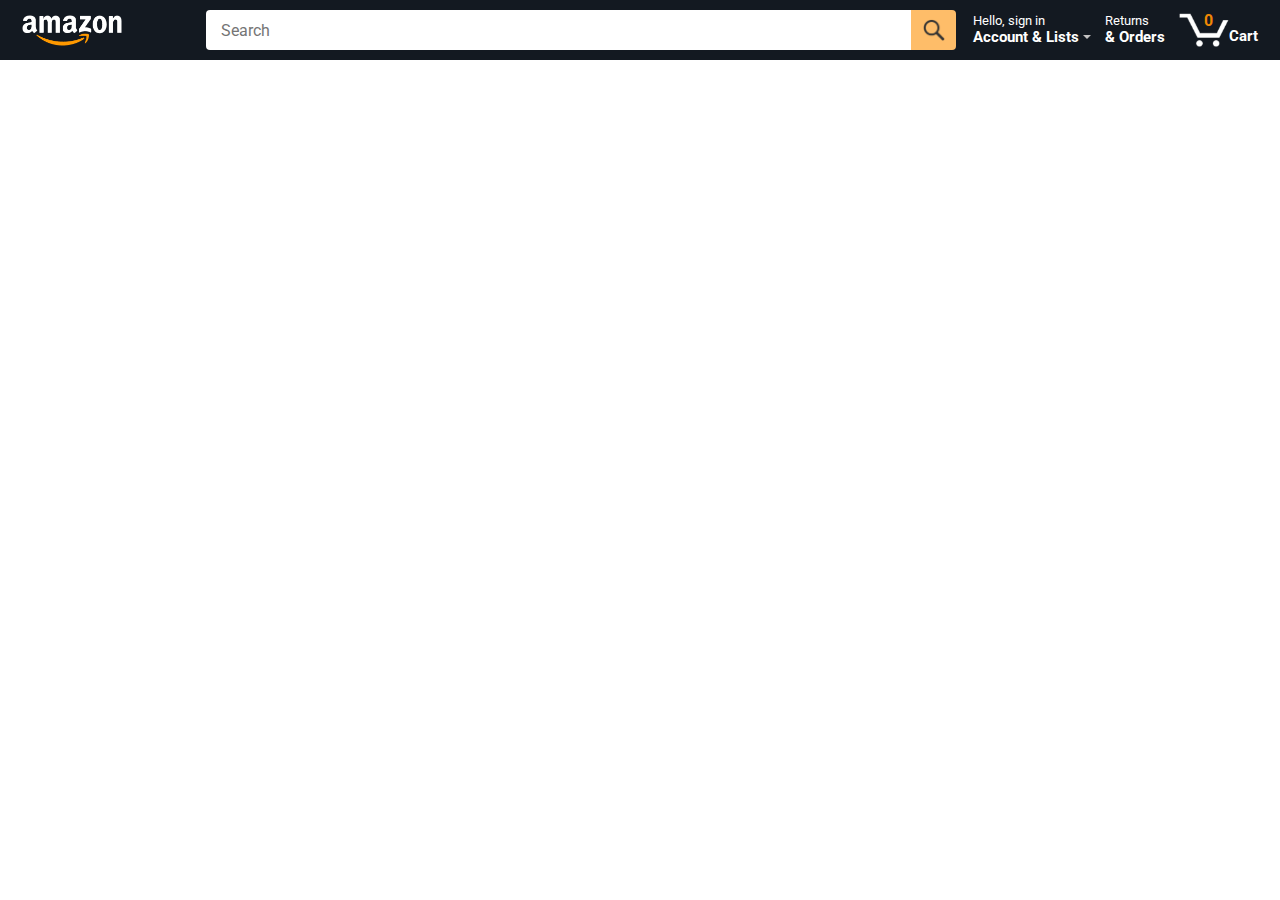
<file: index.html>
<!DOCTYPE html>
<html>
  <head>
    <title>Amazon Project</title>

    <meta name="viewport" content="width=device-width, initial-scale=1" />

    <!-- Load font Roboto from Google Fonts. -->
    <link rel="preconnect" href="https://fonts.googleapis.com" />
    <link rel="preconnect" href="https://fonts.gstatic.com" crossorigin />
    <link href="https://fonts.googleapis.com/css2?family=Roboto:wght@400;500;700&display=swap" rel="stylesheet" />

    <!-- CSS files -->
    <link rel="stylesheet" href="styles/shared/signin-lists-account-link.css" />
    <link rel="stylesheet" href="styles/shared/modal.css" />

    <link rel="stylesheet" href="styles/shared/general.css" />
    <link rel="stylesheet" href="styles/shared/amazon-header.css" />
    <link rel="stylesheet" href="styles/pages/amazon.css" />
  </head>
  <body>
    <header class="amazon-header-container"></header>

    <main class="main">
      <div class="js-products-grid products-grid"></div>
    </main>

    <script type="module" src="./scripts/amazon.js"></script>
  </body>
</html>
</file>
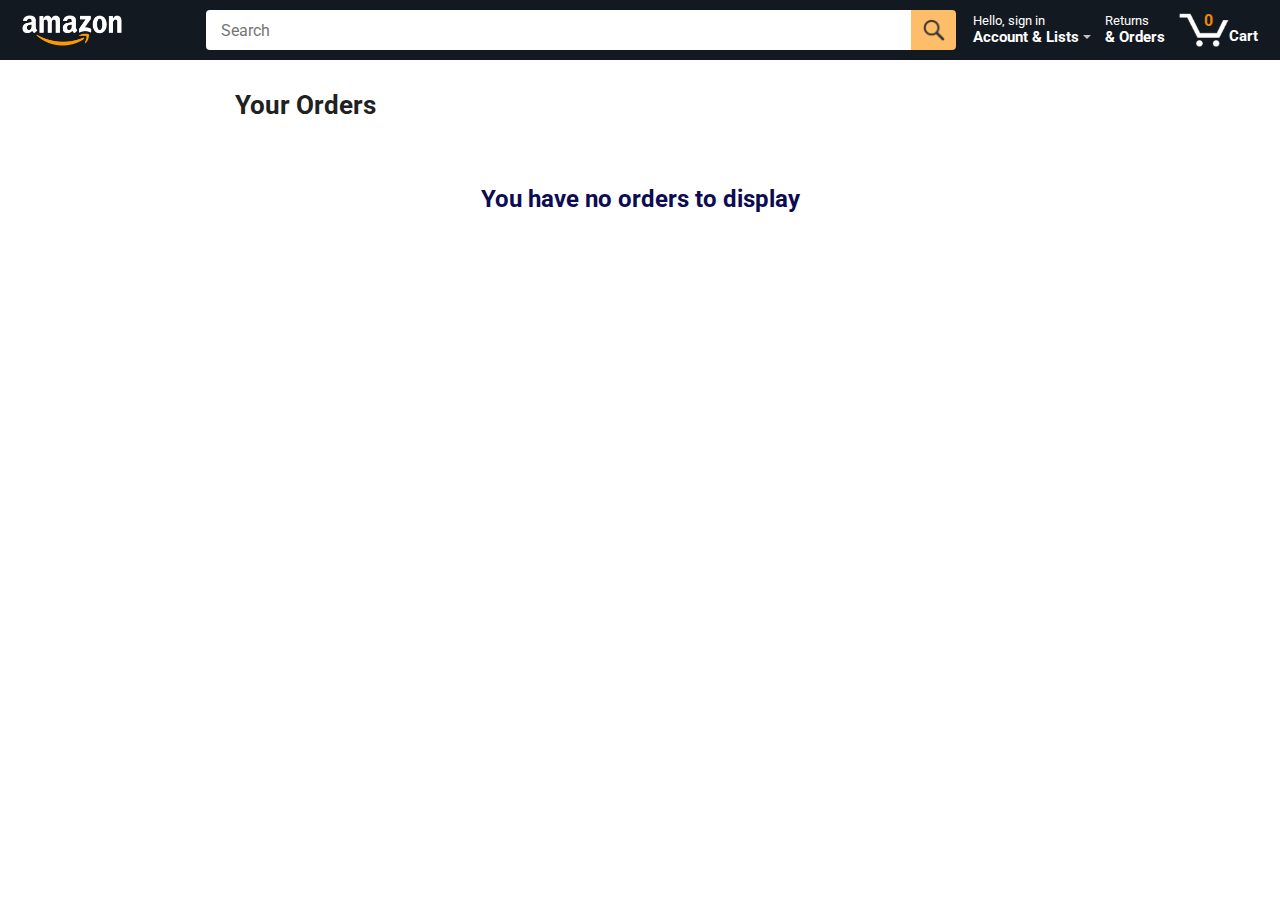
<file: orders.html>
<!DOCTYPE html>
<html>
  <head>
    <title>Orders</title>

    <meta name="viewport" content="width=device-width, initial-scale=1" />

    <!-- Load font Roboto from Google Fonts. -->
    <link rel="preconnect" href="https://fonts.googleapis.com" />
    <link rel="preconnect" href="https://fonts.gstatic.com" crossorigin />
    <link href="https://fonts.googleapis.com/css2?family=Roboto:wght@400;500;700&display=swap" rel="stylesheet" />

    <!-- CSS files -->
    <link rel="stylesheet" href="styles/shared/general.css" />
    <link rel="stylesheet" href="styles/shared/amazon-header.css" />
    <link rel="stylesheet" href="styles/pages/orders.css" />

    <link rel="stylesheet" href="styles/shared/signin-lists-account-link.css" />
    <link rel="stylesheet" href="styles/shared/modal.css" />
  </head>
  <body>
    <header class="amazon-header-container"></header>

    <div class="main">
      <div class="page-title">Your Orders</div>

      <div class="js-orders-grid orders-grid"></div>
    </div>
    <script type="module" src="./scripts/orders.js"></script>
  </body>
</html>
</file>
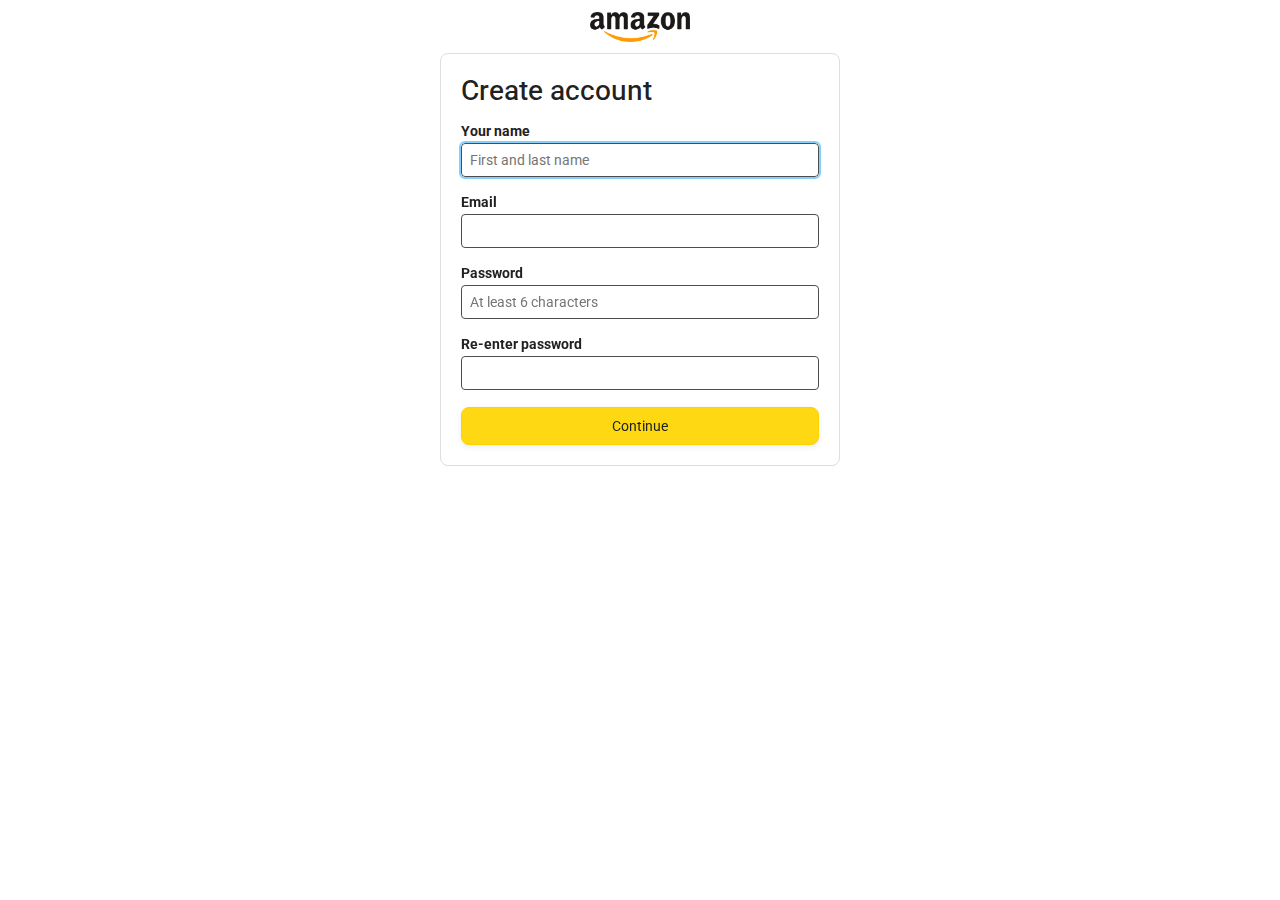
<file: register.html>
<!DOCTYPE html>
<html lang="en">
  <head>
    <meta charset="UTF-8" />
    <meta name="viewport" content="width=device-width, initial-scale=1.0" />
    <title>Amazon Registration</title>

    <!-- Load font Roboto from Google Fonts. -->
    <link rel="preconnect" href="https://fonts.googleapis.com" />
    <link rel="preconnect" href="https://fonts.gstatic.com" crossorigin />
    <link href="https://fonts.googleapis.com/css2?family=Roboto:wght@400;500;700&display=swap" rel="stylesheet" />

    <link rel="stylesheet" href="./styles/shared/general.css" />
    <link rel="stylesheet" href="./styles/pages/register-signin.css" />
    <link rel="stylesheet" href="./styles/shared/amazon-header.css" />
  </head>
  <body>
    <div class="register-form-container">
      <a href="index.html" class="header-link">
        <img class="amazon-logo" src="images/amazon-logo.png" />
        <img class="amazon-mobile-logo" src="images/amazon-mobile-logo.png" />
      </a>

      <form class="form-card">
        <p class="form-title">Create account</p>

        <div class="form-input-group">
          <label for="name">Your name</label>
          <input class="js-name-input" id="name" type="text" name="name" placeholder="First and last name" />
          <div class="js-name-err input-err-msg hide-err" data-input-id="name"><i>!</i> Enter your name</div>
          <div class="js-name-instruct input-instruct-msg hide-instruct"><i>*</i> Enter at least 1 character</div>
        </div>

        <div class="form-input-group">
          <label for="email">Email</label>
          <input class="js-email-input" id="email" type="email" name="email" />
          <div class="js-email-err input-err-msg hide-err" data-input-id="email"><i>!</i> Enter your email</div>
          <div class="js-email-instruct input-instruct-msg hide-instruct"><i>*</i> Enter a valid email</div>
        </div>

        <div class="form-input-group">
          <label for="password">Password</label>
          <input class="js-password-input" id="password" type="password" name="password" placeholder="At least 6 characters" />
          <div class="js-password-err input-err-msg hide-err" data-input-id="password"><i>!</i> Enter a password</div>
          <div class="js-password-instruct input-instruct-msg hide-instruct"><i>*</i> Enter least 6 characters</div>
        </div>

        <div class="form-input-group">
          <label for="re-enter-password">Re-enter password</label>
          <input class="js-re-enter-password-input" id="re-enter-password" type="password" name="re-enter-password" />
          <div class="js-re-password-err input-err-msg hide-err" data-input-id="re-enter-password"><i>!</i> Type your password again</div>
        </div>

        <button type="submit" class="js-register-button button-primary register-button">Continue</button>
      </form>
    </div>
  </body>
  <script type="module" src="./scripts/signin-or-register/register.js"></script>
</html>
</file>
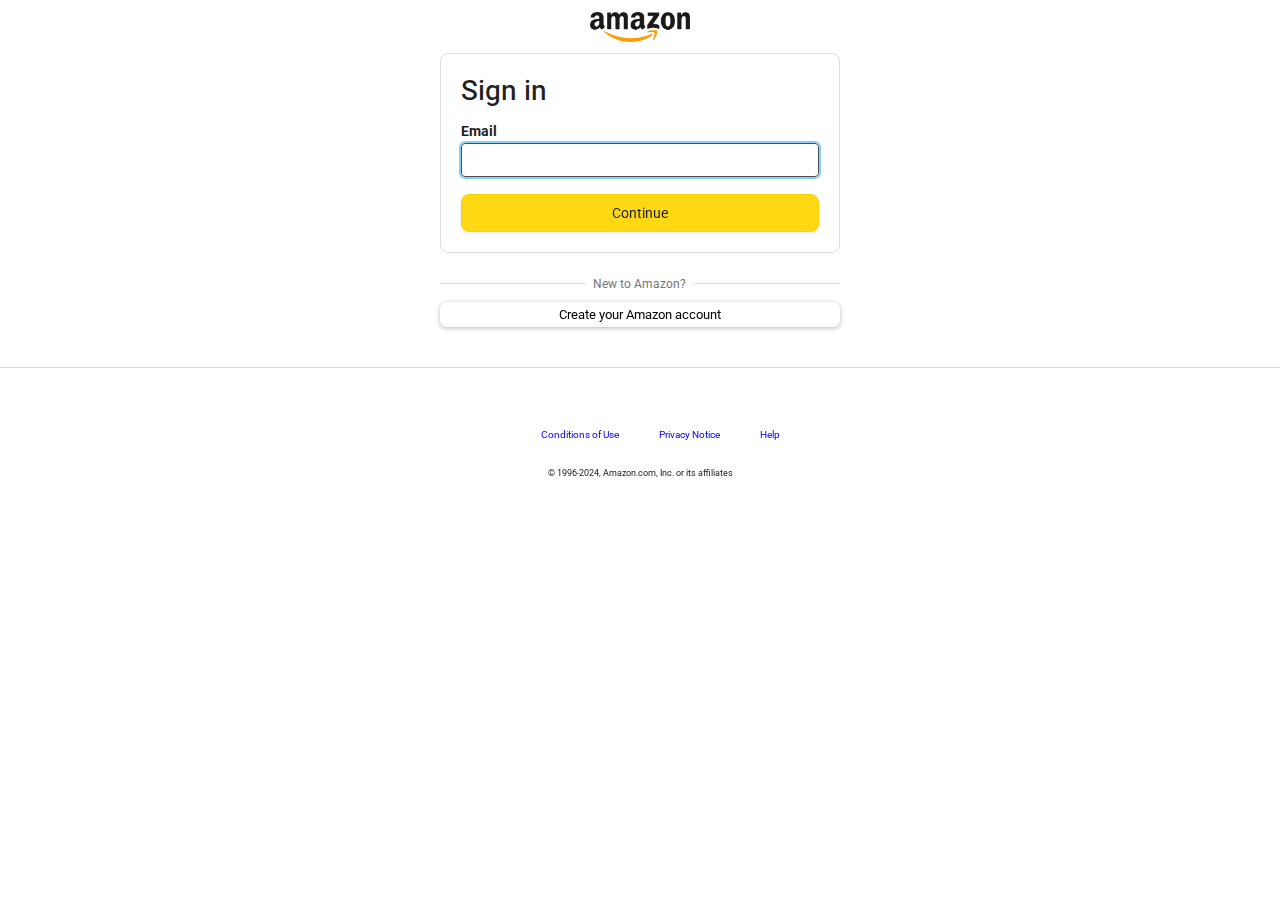
<file: signin.html>
<!DOCTYPE html>
<html lang="en">
  <head>
    <meta charset="UTF-8" />
    <meta name="viewport" content="width=device-width, initial-scale=1.0" />

    <!-- Load font Roboto from Google Fonts. -->
    <link rel="preconnect" href="https://fonts.googleapis.com" />
    <link rel="preconnect" href="https://fonts.gstatic.com" crossorigin />
    <link href="https://fonts.googleapis.com/css2?family=Roboto:wght@400;500;700&display=swap" rel="stylesheet" />

    <link rel="stylesheet" href="./styles/shared/general.css" />
    <link rel="stylesheet" href="./styles/pages/register-signin.css" />
    <link rel="stylesheet" href="./styles/shared/amazon-header.css" />
    <title>Amazon Sign-In</title>
  </head>
  <body>
    <div class="signin-form-container">
      <a href="index.html" class="header-link">
        <img class="amazon-logo" src="images/amazon-logo.png" />
        <img class="amazon-mobile-logo" src="images/amazon-mobile-logo.png" />
      </a>

      <div class="js-signin-page-content signin-page-content">
        <div class="alert-placeholder"></div>

        <form class="form-card">
          <p class="form-title">Sign in</p>
          <div class="js-input-placeholder"></div>
        </form>

        <div class="divider">
          <span>New to Amazon?</span>
        </div>

        <a class="create-account-link" href="./register.html">Create your Amazon account</a>
      </div>
    </div>

    <div class="footer-section">
      <div class="spacer"></div>
      <ul class="footer-list-links">
        <li>
          <a href="#">Conditions of Use</a>
        </li>
        <li>
          <a href="#">Privacy Notice</a>
        </li>
        <li>
          <a href="#">Help</a>
        </li>
      </ul>
      <div class="corporation-info">© 1996-2024, Amazon.com, Inc. or its affiliates</div>
    </div>
    <script type="module" src="./scripts/signin-or-register/signin.js"></script>
  </body>
</html>
</file>
<file: styles/shared/signin-lists-account-link.css>
.signin-lists-account-container {
  background-color: white;
  width: 500px;
  min-height: 385;
  margin-top: 3px;
  margin-left: 2px;
  border-radius: 3px;
  font-size: 13px;
  box-shadow: 0 2px 4px rgba(0, 0, 0, 0.13);

  overflow: visible;

  display: flex;
  flex-direction: column;

  position: absolute;
  top: 45px;
  left: -260px;
  z-index: 100;

  display: none;
}

.signin-container {
  display: flex;
  flex-direction: column;
  justify-content: center;
  align-items: center;

  border: 1px solid rgb(231, 229, 229);
  padding: 14px;
}

.signin-link {
  color: rgb(33, 33, 33);
  background-color: rgb(255, 216, 20);
  border: 1px solid rgb(252, 210, 0);
  border-radius: 8px;
  cursor: pointer;
  box-shadow: 0 2px 5px rgba(213, 217, 217, 0.5);

  padding: 8px 90px;
  text-decoration: none;
  font-weight: 500;
  font-size: 14px;
  margin-bottom: 7px;
}

.register-text a {
  text-decoration: none;
  color: rgb(65, 54, 224);
}

.lists-account-container {
  display: grid;
  grid-template-columns: 1fr 1fr;
}
.card {
  border-right: 1px solid rgb(231, 229, 229);
  padding: 14px;
  margin-left: 10px;
  color: black;
}
.card p {
  font-weight: bold;
  font-size: 16px;
}

.card ul {
  list-style: none;
  padding: 0;
}

.card ul li {
  margin-bottom: 6px;
}

.card ul li a {
  text-decoration: none;
  color: rgb(19, 18, 18);
}
</file>
<file: styles/shared/modal.css>
.modal-backdrop {
  background-color: rgba(0, 0, 0, 0.7);

  position: fixed;
  top: 60px;
  bottom: 0;
  left: 0;
  right: 0;
  z-index: 0;

  display: none;
}
.hide {
  display: none;
}
.display-block {
  display: block;
}
</file>
<file: styles/shared/general.css>
* {
  box-sizing: border-box;
}

body {
  font-family: Roboto, Arial;
  color: rgb(33, 33, 33);
  margin: 0;
}

p {
  margin: 0;
}

button {
  cursor: pointer;
}

select {
  cursor: pointer;
}

input,
select,
button {
  font-family: Roboto, Arial;
}

.button-primary {
  color: rgb(33, 33, 33);
  background-color: rgb(255, 216, 20);
  border: 1px solid rgb(252, 210, 0);
  border-radius: 8px;
  cursor: pointer;
  box-shadow: 0 2px 5px rgba(213, 217, 217, 0.5);
}

.button-primary:hover {
  background-color: rgb(247, 202, 0);
  border: 1px solid rgb(242, 194, 0);
}

.button-primary:active {
  background: rgb(255, 216, 20);
  border-color: rgb(252, 210, 0);
  box-shadow: none;
}

.button-secondary {
  color: rgb(33, 33, 33);
  background: white;
  border: 1px solid rgb(213, 217, 217);
  border-radius: 8px;
  cursor: pointer;
  box-shadow: 0 2px 5px rgba(213, 217, 217, 0.5);
}

.button-secondary:hover {
  background-color: rgb(247, 250, 250);
}

.button-secondary:active {
  background-color: rgb(237, 253, 255);
  box-shadow: none;
}

.limit-text-to-2-lines {
  display: -webkit-box;
  -webkit-line-clamp: 2;
  -webkit-box-orient: vertical;
  overflow: hidden;
}

.link-primary {
  color: rgb(1, 124, 182);
  cursor: pointer;
}

.link-primary:hover {
  color: rgb(196, 80, 0);
}

select {
  color: rgb(33, 33, 33);
  background-color: rgb(240, 240, 240);
  border: 1px solid rgb(213, 217, 217);
  border-radius: 8px;
  padding: 3px 5px;
  font-size: 15px;
  cursor: pointer;
  box-shadow: 0 2px 5px rgba(213, 217, 217, 0.5);
}

select:focus,
input:focus {
  outline: 2px solid rgb(255, 153, 0);
}

.empty-items-msg {
  font-size: 24px;
  font-weight: 700;
  padding-top: 40px;
  color: rgb(12, 12, 83);
  text-align: center;
}
</file>
<file: styles/shared/amazon-header.css>
.amazon-header {
  background-color: rgb(19, 25, 33);
  color: white;
  padding-left: 15px;
  padding-right: 15px;

  display: flex;
  align-items: center;
  justify-content: space-between;

  position: fixed;
  top: 0;
  left: 0;
  right: 0;
  height: 60px;
}

.amazon-header-left-section {
  width: 180px;
}

@media (max-width: 800px) {
  .amazon-header-left-section {
    width: unset;
  }
}

.header-link {
  display: inline-block;
  padding: 6px;
  border-radius: 2px;
  cursor: pointer;
  text-decoration: none;
  border: 1px solid rgba(0, 0, 0, 0);
}

.header-link:hover {
  border: 1px solid white;
}

.amazon-logo {
  width: 100px;
  margin-top: 5px;
}

.amazon-mobile-logo {
  display: none;
}

@media (max-width: 575px) {
  .amazon-logo {
    display: none;
  }

  .amazon-mobile-logo {
    display: block;
    height: 35px;
    margin-top: 5px;
  }
}

.amazon-header-middle-section {
  flex: 1;
  max-width: 750px;
  margin-left: 10px;
  margin-right: 10px;
  display: flex;
}

.search-bar {
  flex: 1;
  width: 0;
  font-size: 16px;
  height: 40px;
  padding-left: 15px;
  border: none;
  border-top-left-radius: 4px;
  border-bottom-left-radius: 4px;
  border-top-right-radius: 0;
  border-bottom-right-radius: 0;
}

.search-button {
  background-color: rgb(254, 189, 105);
  border: none;
  width: 45px;
  height: 40px;
  border-top-right-radius: 4px;
  border-bottom-right-radius: 4px;
  flex-shrink: 0;
}

.search-icon {
  height: 22px;
  margin-left: 2px;
  margin-top: 3px;
}

.amazon-header-right-section {
  flex-shrink: 0;
  display: flex;
  justify-content: end;
}

.orders-link,
.sign-in-link {
  color: white;
  position: relative;
}

/* .sign-in-link:hover .signin-lists-account-container {
  display: block;
} */

.returns-text,
.sign-in-text {
  display: block;
  font-size: 13px;
}

.signin-link:hover,
.register-text:hover a {
  text-decoration: underline;
}

.register-text {
  color: black;
}
.nav-icon {
  width: 0;
  height: 0;
  border-left: 4px solid transparent;
  border-right: 4px solid transparent;
  border-top: 4px solid rgb(196, 194, 194);
  margin-left: 4px;
}
.orders-text,
.account-text {
  display: flex;
  align-items: center;
  font-size: 15px;
  font-weight: 700;
}

.cart-link {
  color: white;
  display: flex;
  align-items: center;
  position: relative;
}

.cart-icon {
  width: 50px;
}

.cart-text {
  margin-top: 12px;
  font-size: 15px;
  font-weight: 700;
}

.cart-quantity {
  color: rgb(240, 136, 4);
  font-size: 16px;
  font-weight: 700;

  position: absolute;
  top: 4px;
  left: 22px;

  width: 26px;
  text-align: center;
}
</file>
<file: styles/pages/amazon.css>
.main {
  margin-top: 60px;
}

.products-grid {
  display: grid;
  grid-template-columns: repeat(8, 1fr);
}

@media (max-width: 2000px) {
  .products-grid {
    grid-template-columns: repeat(7, 1fr);
  }
}

@media (max-width: 1600px) {
  .products-grid {
    grid-template-columns: repeat(6, 1fr);
  }
}

@media (max-width: 1300px) {
  .products-grid {
    grid-template-columns: repeat(5, 1fr);
  }
}

@media (max-width: 1000px) {
  .products-grid {
    grid-template-columns: repeat(4, 1fr);
  }
}

@media (max-width: 800px) {
  .products-grid {
    grid-template-columns: repeat(3, 1fr);
  }
}

@media (max-width: 575px) {
  .products-grid {
    grid-template-columns: repeat(2, 1fr);
  }
}

@media (max-width: 450px) {
  .products-grid {
    grid-template-columns: 1fr;
  }
}

.product-container {
  padding-top: 40px;
  padding-bottom: 25px;
  padding-left: 25px;
  padding-right: 25px;

  border-right: 1px solid rgb(231, 231, 231);
  border-bottom: 1px solid rgb(231, 231, 231);

  display: flex;
  flex-direction: column;
}

.product-image-container {
  display: flex;
  justify-content: center;
  align-items: center;

  height: 180px;
  margin-bottom: 20px;
}

.product-image {
  max-width: 100%;
  max-height: 100%;
}

.product-name {
  height: 40px;
  margin-bottom: 5px;
}

.product-rating-container {
  display: flex;
  align-items: center;
  margin-bottom: 10px;
}

.product-rating-stars {
  width: 100px;
  margin-right: 6px;
}

.product-rating-count {
  color: rgb(1, 124, 182);
  cursor: pointer;
  margin-top: 3px;
}

.product-price {
  font-weight: 700;
  margin-bottom: 10px;
}

.product-quantity-container {
  margin-bottom: 17px;
}

.product-spacer {
  flex: 1;
}

.added-to-cart {
  color: rgb(6, 125, 98);
  font-size: 16px;

  display: flex;
  align-items: center;
  margin-bottom: 8px;

  opacity: 0;
}
.show {
  opacity: 1;
}

.added-to-cart img {
  height: 20px;
  margin-right: 5px;
}

.add-to-cart-button {
  width: 100%;
  padding: 8px;
  border-radius: 50px;
}
</file>
<file: styles/pages/orders.css>
.main {
  max-width: 850px;
  margin-top: 90px;
  margin-bottom: 100px;
  padding-left: 20px;
  padding-right: 20px;

  margin-left: auto;
  margin-right: auto;
}

.page-title {
  font-weight: 700;
  font-size: 26px;
  margin-bottom: 25px;
}

.orders-grid {
  display: grid;
  grid-template-columns: 1fr;
  row-gap: 50px;
}

.order-header {
  background-color: rgb(240, 242, 242);
  border: 1px solid rgb(213, 217, 217);

  display: flex;
  align-items: center;
  justify-content: space-between;

  padding: 20px 25px;
  border-top-left-radius: 8px;
  border-top-right-radius: 8px;
}

.order-header-left-section {
  display: flex;
  flex-shrink: 0;
}

.order-header-label {
  font-weight: 500;
}

.order-date,
.order-total {
  margin-right: 45px;
}

.order-header-right-section {
  flex-shrink: 1;
}

@media (max-width: 575px) {
  .order-header {
    flex-direction: column;
    align-items: start;
    line-height: 23px;
    padding: 15px;
  }

  .order-header-left-section {
    flex-direction: column;
  }

  .order-header-label {
    margin-right: 5px;
  }

  .order-date,
  .order-total {
    display: grid;
    grid-template-columns: auto 1fr;
    margin-right: 0;
  }

  .order-header-right-section {
    display: grid;
    grid-template-columns: auto 1fr;
  }
}

.order-details-grid {
  padding: 40px 25px;
  border: 1px solid rgb(213, 217, 217);
  border-top: none;
  border-bottom-left-radius: 8px;
  border-bottom-right-radius: 8px;

  display: grid;
  grid-template-columns: 110px 1fr 220px;
  column-gap: 35px;
  row-gap: 60px;
  align-items: center;
}

@media (max-width: 800px) {
  .order-details-grid {
    grid-template-columns: 110px 1fr;
    row-gap: 0;
    padding-bottom: 8px;
  }
}

@media (max-width: 450px) {
  .order-details-grid {
    grid-template-columns: 1fr;
  }
}

.product-image-container {
  text-align: center;
}

.product-image-container img {
  max-width: 110px;
  max-height: 110px;
}

.product-name {
  font-weight: 700;
  margin-bottom: 5px;
}

.product-delivery-date {
  margin-bottom: 3px;
}

.product-quantity {
  margin-bottom: 8px;
}

.buy-again-button {
  font-size: 15px;
  width: 140px;
  height: 36px;
  border-radius: 8px;

  display: flex;
  align-items: center;
  justify-content: center;
}

.buy-again-icon {
  width: 25px;
  margin-right: 15px;
}

.product-actions {
  align-self: start;
}

.track-package-button {
  width: 100%;
  font-size: 15px;
  padding: 8px;
}

@media (max-width: 800px) {
  .buy-again-button {
    margin-bottom: 10px;
  }

  .product-actions {
    grid-column: 2;
    margin-bottom: 30px;
  }

  .track-package-button {
    width: 140px;
  }
}

@media (max-width: 450px) {
  .product-image-container {
    text-align: center;
    margin-bottom: 25px;
  }

  .product-image-container img {
    max-width: 150px;
    max-height: 150px;
  }

  .product-name {
    margin-bottom: 10px;
  }

  .product-quantity {
    margin-bottom: 15px;
  }

  .buy-again-button {
    width: 100%;
    margin-bottom: 15px;
  }

  .product-actions {
    grid-column: auto;
    margin-bottom: 70px;
  }

  .track-package-button {
    width: 100%;
    padding: 12px;
  }
}
</file>
<file: styles/pages/register-signin.css>
.register-form-container,
.signin-form-container {
  display: flex;
  flex-direction: column;
  justify-content: center;
  align-items: center;
}

.form-card {
  min-width: 400px;
  display: flex;
  flex-direction: column;

  border: 1px solid rgb(223, 221, 221);
  border-radius: 8px;
  padding: 20px;
}

.form-title {
  font-size: 28px;
  font-weight: 450;
  margin-bottom: 16px;
}

.form-input-group {
  display: flex;
  flex-direction: column;
  margin-bottom: 13px;
}

.form-input-group label {
  font-weight: bold;
  font-size: 14px;
  margin-bottom: 4px;
}
.form-input-group input {
  padding: 8px;
  font-size: 14px;
  border-radius: 4px;
  border: 1px solid rgb(79, 78, 78);
  margin-bottom: 4px;
}
.red-outline {
  outline: 2px solid rgb(204, 12, 57);
}
.form-input-group input:focus {
  outline: 2px solid lightskyblue;
}

.form-input-group .input-err-msg {
  color: rgb(204, 12, 57);
  font-size: 12px;
  font-weight: 500;
  margin-top: 6px;
}

.form-input-group .input-instruct-msg {
  color: grey;
  font-size: 12px;
  font-weight: 500;
  margin-top: 6px;
}

.display-err,
.display-instruct {
  display: block;
}

.hide-err,
.hide-instruct {
  display: none;
}

.register-button,
.signin-button {
  padding: 10px;
  font-size: 14px;
  width: 100%;
}

.signin-page-content {
  display: flex;
  flex-direction: column;
}

.divider {
  text-align: center;
  margin-top: 20px;
  position: relative;
  z-index: 1;
}
.divider span {
  font-size: 12px;
  color: rgb(118, 116, 116);
  background-color: white;
  padding: 0 8px 0 7px;
  position: relative;
  z-index: 2;
}

.divider::after {
  content: '';
  display: block;
  height: 1px;
  width: 100%;
  border-top: 1px solid rgb(223, 221, 221);
  position: absolute;
  top: 50%;
  background-color: transparent;
  z-index: 1;
}

.create-account-link {
  text-decoration: none;
  display: block;
  width: 100%;
  text-align: center;
  margin: 10px 0 20px 0;
  padding: 5px 20px;
  font-size: 13px;
  color: black;
  border-radius: 7px;
  box-shadow: 0 1px 5px rgba(0, 0, 0, 0.3);
}

.footer-section {
  display: flex;
  flex-direction: column;
  justify-content: center;
  align-items: center;
}
.spacer {
  margin-top: 20px;
  width: 100%;
  height: 40px;
  border-top: 1px solid rgb(223, 221, 221);
}

.footer-list-links {
  display: flex;
  flex-direction: row;
  /* justify-content: space-between; */
  list-style: none;
}

.footer-list-links li a {
  text-decoration: none;
  font-size: 10px;
  margin: 0 20px;
  color: blue;
}

.corporation-info {
  font-size: 9px;
  margin-top: 10px;
}

.alert-msg-container {
  border: 1px solid red;
  box-shadow: 0 0 0 4px rgba(252, 244, 244, 1);
  border-radius: 8px;
  width: 100%;
  padding: 20px;
  position: relative;
  padding: 14px 18px;
  margin-bottom: 13px;

  display: flex;
}

.alert-card {
  display: flex;
  flex-direction: column;
  margin-left: 50px;
}
h4 {
  font-weight: 400;
  font-size: 18px;
  line-height: 1.255;
  color: rgb(196, 0, 0, 1);
  margin-bottom: 10px;
  margin-top: 0;
}
.alert-content {
  font-size: 13px;
}
.icon-alert {
  height: 27px;
  width: 30px;
  position: absolute;
  left: 18px;
  top: 11px;
}
.icon {
  background-image: url('https://m.media-amazon.com/images/S/sash/mPGmT0r6IeTyIee.png');
  background-size: 400px 750px;
  background-repeat: no-repeat;
  background-position: -248px -35px;
}
</file>
